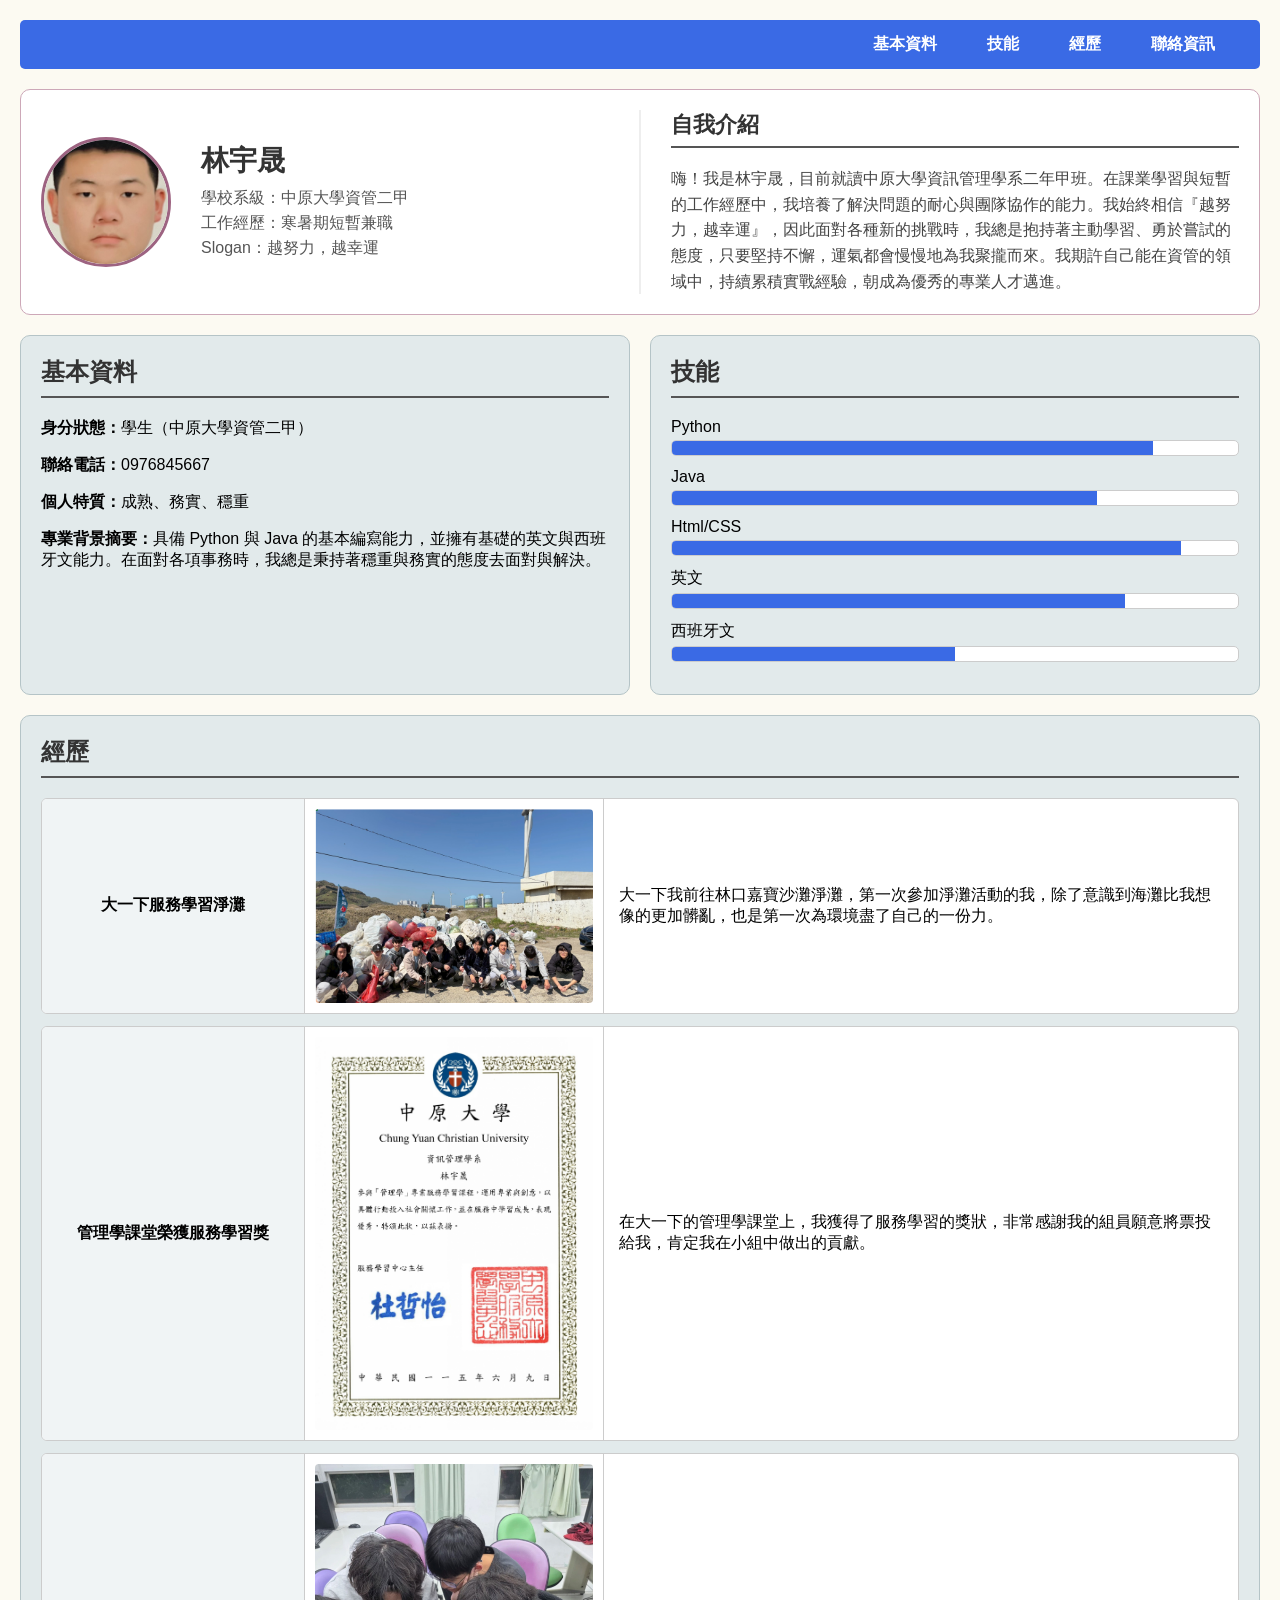
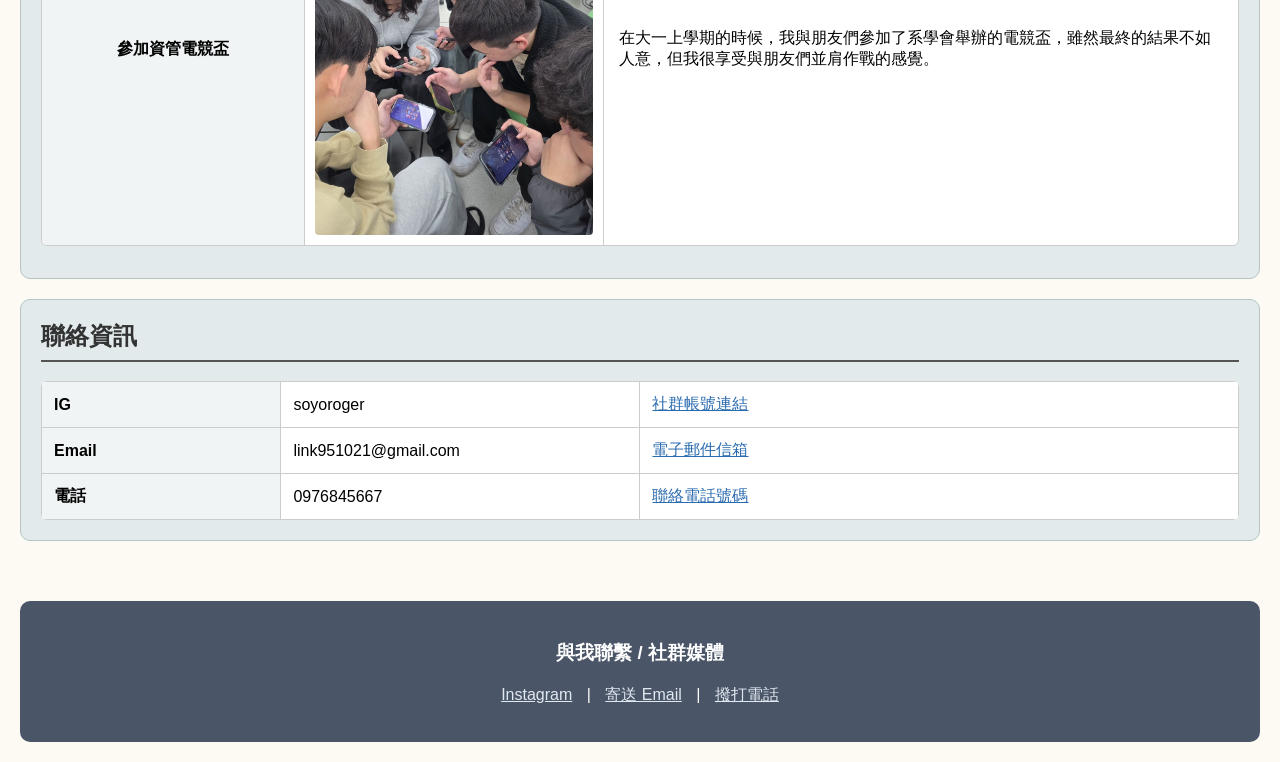
<file: index.html>
<!DOCTYPE html>
<html lang="zh-TW">
<head>
    <meta charset="UTF-8">
    <title>林宇晟的個人履歷網頁</title>
    <link rel="stylesheet" href="style.css">
</head>
<body>

    <!-- 導覽列保持在最上方，選項靠右 -->
    <nav>
        <div class="nav-container">
            <a href="#basic">基本資料</a>
            <a href="#skills">技能</a>
            <a href="#experience">經歷</a>
            <a href="#contact">聯絡資訊</a>
        </div>
    </nav>

    <!-- Header 區塊 -->
    <header>
        <div class="header-container">
            <!-- 左邊：個人大頭貼與基本資訊（已加上 image/ 路徑） -->
            <div class="header-left">
                <img src="image/image01.jpg" alt="個人照片" class="profile-pic">
                <div class="header-text">
                    <h1>林宇晟</h1>
                    <p>學校系級：中原大學資管二甲</p>
                    <p>工作經歷：寒暑期短暫兼職</p>
                    <p>Slogan：越努力，越幸運</p>
                </div>
            </div>
            <!-- 右邊：自我介紹 -->
            <div class="header-right">
                <h2>自我介紹</h2>
                <p>嗨！我是林宇晟，目前就讀中原大學資訊管理學系二年甲班。在課業學習與短暫的工作經歷中，我培養了解決問題的耐心與團隊協作的能力。我始終相信『越努力，越幸運』，因此面對各種新的挑戰時，我總是抱持著主動學習、勇於嘗試的態度，只要堅持不懈，運氣都會慢慢地為我聚攏而來。我期許自己能在資管的領域中，持續累積實戰經驗，朝成為優秀的專業人才邁進。</p>
            </div>
        </div>
    </header>

    <main>
        <!-- 下方區塊：左邊放基本資料，右邊放技能 -->
        <div class="top-section-wrapper">
            <section class="sec-left" id="basic">
                <h2>基本資料</h2>
                <p><strong>身分狀態：</strong>學生（中原大學資管二甲）</p>
                <p><strong>聯絡電話：</strong>0976845667</p>
                <p><strong>個人特質：</strong>成熟、務實、穩重</p>
                <p><strong>專業背景摘要：</strong>具備 Python 與 Java 的基本編寫能力，並擁有基礎的英文與西班牙文能力。在面對各項事務時，我總是秉持著穩重與務實的態度去面對與解決。</p>
            </section>
            
            <section class="sec-right" id="skills">
                <h2>技能</h2>
                <div class="skill-group">
                    <label>Python</label>
                    <div class="skill-bar"><div class="skill-fill" style="width: 85%;"></div></div>
                    
                    <label>Java</label>
                    <div class="skill-bar"><div class="skill-fill" style="width: 75%;"></div></div>
                    
                    <label>Html/CSS</label>
                    <div class="skill-bar"><div class="skill-fill" style="width: 90%;"></div></div>
                    
                    <label>英文</label>
                    <div class="skill-bar"><div class="skill-fill" style="width: 80%;"></div></div>
                    
                    <label>西班牙文</label>
                    <div class="skill-bar"><div class="skill-fill" style="width: 50%;"></div></div>
                </div>
            </section>
        </div>

        <section class="full-section" id="experience">
            <h2>經歷</h2>
            <div class="exp-box">
                <div class="exp-title">大一下服務學習淨灘</div>
                <div class="exp-img"><img src="image/image02.png" alt="淨灘照片"></div>
                <div class="exp-text">大一下我前往林口嘉寶沙灘淨灘，第一次參加淨灘活動的我，除了意識到海灘比我想像的更加髒亂，也是第一次為環境盡了自己的一份力。</div>
            </div>
            <div class="exp-box">
                <div class="exp-title">管理學課堂榮獲服務學習獎</div>
                <div class="exp-img"><img src="image/image05.jpg" alt="管理學獎狀照片"></div>
                <div class="exp-text">在大一下的管理學課堂上，我獲得了服務學習的獎狀，非常感謝我的組員願意將票投給我，肯定我在小組中做出的貢獻。</div>
            </div>
            <div class="exp-box">
                <div class="exp-title">參加資管電競盃</div>
                <div class="exp-img"><img src="image/image06.jpg" alt="電競盃照片"></div>
                <div class="exp-text">在大一上學期的時候，我與朋友們參加了系學會舉辦的電競盃，雖然最終的結果不如人意，但我很享受與朋友們並肩作戰的感覺。</div>
            </div>
        </section>

        <section class="full-section" id="contact">
            <h2>聯絡資訊</h2>
            <table class="contact-table">
                <tr>
                    <th style="width: 20%;">IG</th>
                    <td style="width: 30%;">soyoroger</td>
                    <td><a href="https://instagram.com/soyoroger" target="_blank">社群帳號連結</a></td>
                </tr>
                <tr>
                    <th>Email</th>
                    <td>link951021@gmail.com</td>
                    <td><a href="mailto:link951021@gmail.com">電子郵件信箱</a></td>
                </tr>
                <tr>
                    <th>電話</th>
                    <td>0976845667</td>
                    <td><a href="tel:0976845667">聯絡電話號碼</a></td>
                </tr>
            </table>
        </section>
    </main>

    <footer>
        <h3>與我聯繫 / 社群媒體</h3>
        <p>
            <a href="https://instagram.com/soyoroger" target="_blank">Instagram</a> | 
            <a href="mailto:link951021@gmail.com">寄送 Email</a> | 
            <a href="tel:0976845667">撥打電話</a>
        </p>
    </footer>

</body>
</html>
</file>
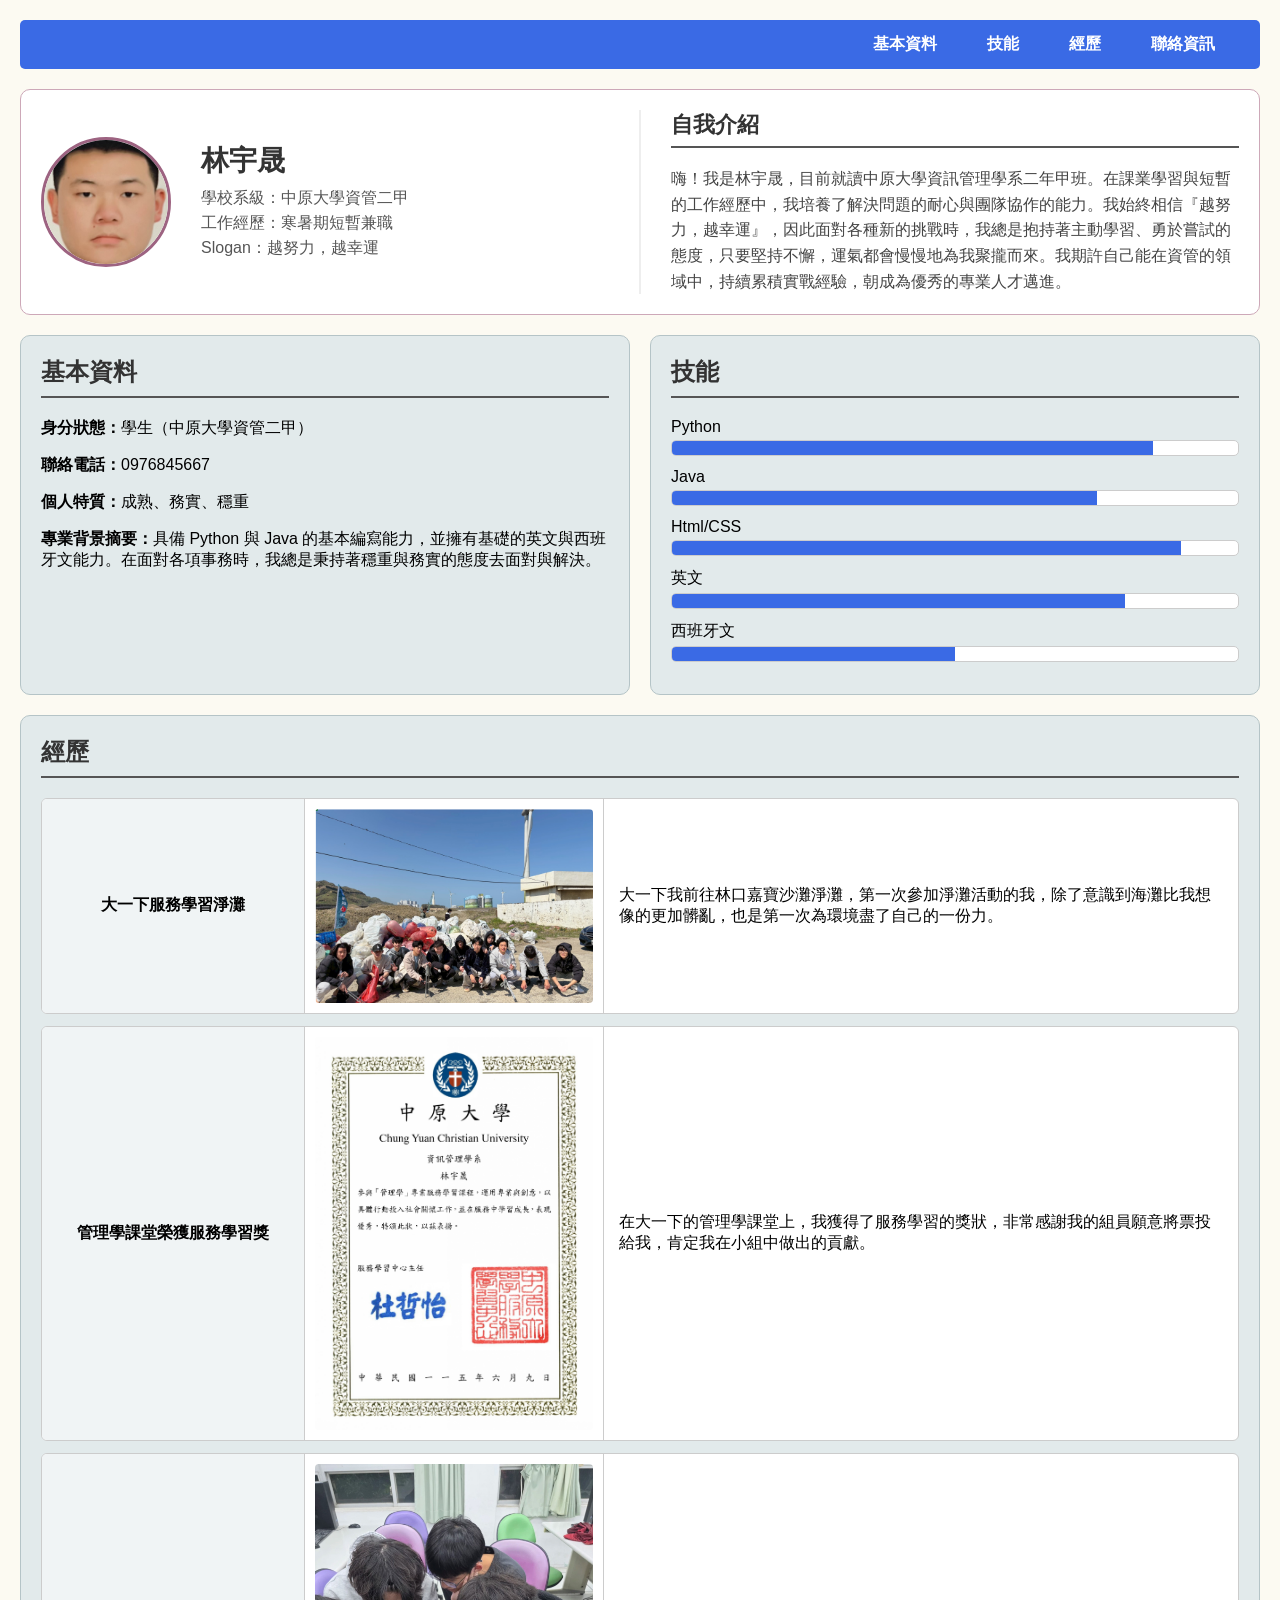
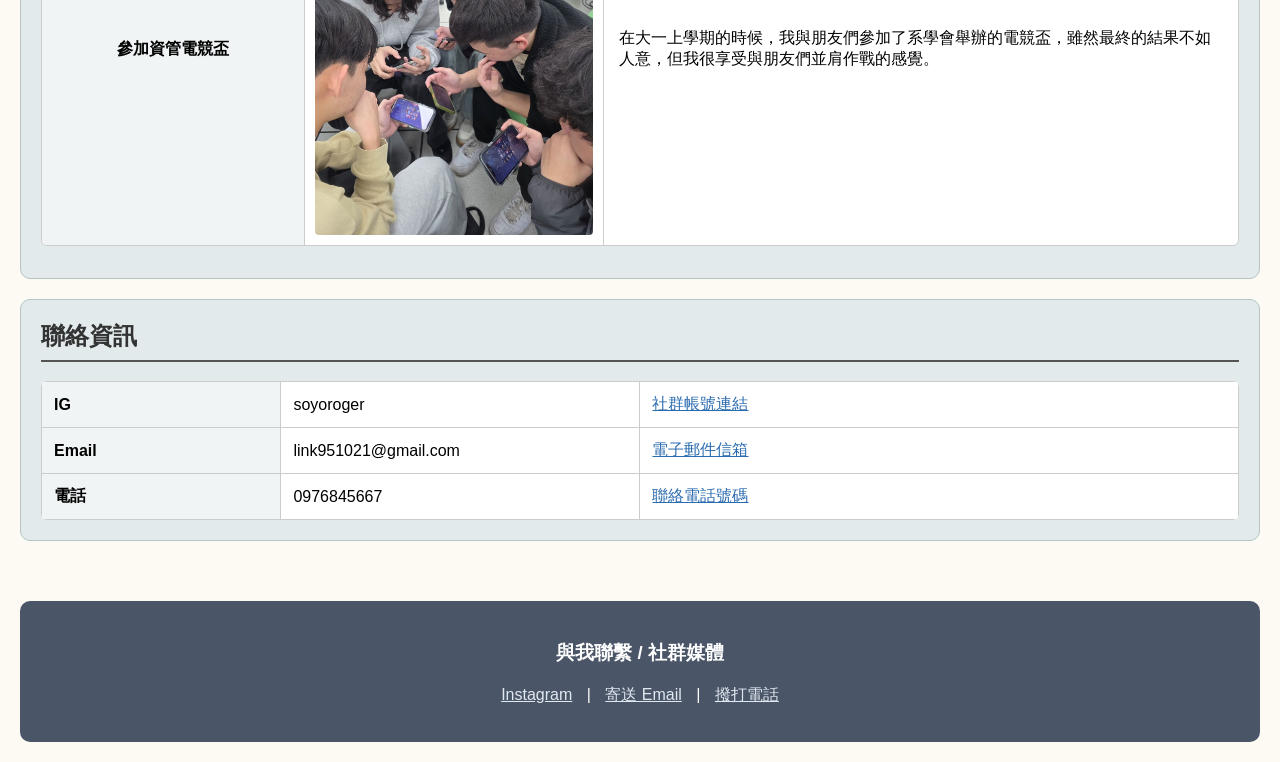
<file: 11444131.html>
<!DOCTYPE html>
<html lang="zh-TW">
<head>
    <meta charset="UTF-8">
    <title>林宇晟的個人履歷網頁</title>
    <link rel="stylesheet" href="style.css">
</head>
<body>

    <!-- 導覽列保持在最上方，選項靠右 -->
    <nav>
        <div class="nav-container">
            <a href="#basic">基本資料</a>
            <a href="#skills">技能</a>
            <a href="#experience">經歷</a>
            <a href="#contact">聯絡資訊</a>
        </div>
    </nav>

    <!-- Header 區塊 -->
    <header>
        <div class="header-container">
            <!-- 左邊：個人大頭貼與基本資訊（已加上 image/ 路徑） -->
            <div class="header-left">
                <img src="image/image01.jpg" alt="個人照片" class="profile-pic">
                <div class="header-text">
                    <h1>林宇晟</h1>
                    <p>學校系級：中原大學資管二甲</p>
                    <p>工作經歷：寒暑期短暫兼職</p>
                    <p>Slogan：越努力，越幸運</p>
                </div>
            </div>
            <!-- 右邊：自我介紹 -->
            <div class="header-right">
                <h2>自我介紹</h2>
                <p>嗨！我是林宇晟，目前就讀中原大學資訊管理學系二年甲班。在課業學習與短暫的工作經歷中，我培養了解決問題的耐心與團隊協作的能力。我始終相信『越努力，越幸運』，因此面對各種新的挑戰時，我總是抱持著主動學習、勇於嘗試的態度，只要堅持不懈，運氣都會慢慢地為我聚攏而來。我期許自己能在資管的領域中，持續累積實戰經驗，朝成為優秀的專業人才邁進。</p>
            </div>
        </div>
    </header>

    <main>
        <!-- 下方區塊：左邊放基本資料，右邊放技能 -->
        <div class="top-section-wrapper">
            <section class="sec-left" id="basic">
                <h2>基本資料</h2>
                <p><strong>身分狀態：</strong>學生（中原大學資管二甲）</p>
                <p><strong>聯絡電話：</strong>0976845667</p>
                <p><strong>個人特質：</strong>成熟、務實、穩重</p>
                <p><strong>專業背景摘要：</strong>具備 Python 與 Java 的基本編寫能力，並擁有基礎的英文與西班牙文能力。在面對各項事務時，我總是秉持著穩重與務實的態度去面對與解決。</p>
            </section>
            
            <section class="sec-right" id="skills">
                <h2>技能</h2>
                <div class="skill-group">
                    <label>Python</label>
                    <div class="skill-bar"><div class="skill-fill" style="width: 85%;"></div></div>
                    
                    <label>Java</label>
                    <div class="skill-bar"><div class="skill-fill" style="width: 75%;"></div></div>
                    
                    <label>Html/CSS</label>
                    <div class="skill-bar"><div class="skill-fill" style="width: 90%;"></div></div>
                    
                    <label>英文</label>
                    <div class="skill-bar"><div class="skill-fill" style="width: 80%;"></div></div>
                    
                    <label>西班牙文</label>
                    <div class="skill-bar"><div class="skill-fill" style="width: 50%;"></div></div>
                </div>
            </section>
        </div>

        <section class="full-section" id="experience">
            <h2>經歷</h2>
            <div class="exp-box">
                <div class="exp-title">大一下服務學習淨灘</div>
                <div class="exp-img"><img src="image/image02.png" alt="淨灘照片"></div>
                <div class="exp-text">大一下我前往林口嘉寶沙灘淨灘，第一次參加淨灘活動的我，除了意識到海灘比我想像的更加髒亂，也是第一次為環境盡了自己的一份力。</div>
            </div>
            <div class="exp-box">
                <div class="exp-title">管理學課堂榮獲服務學習獎</div>
                <div class="exp-img"><img src="image/image05.jpg" alt="管理學獎狀照片"></div>
                <div class="exp-text">在大一下的管理學課堂上，我獲得了服務學習的獎狀，非常感謝我的組員願意將票投給我，肯定我在小組中做出的貢獻。</div>
            </div>
            <div class="exp-box">
                <div class="exp-title">參加資管電競盃</div>
                <div class="exp-img"><img src="image/image06.jpg" alt="電競盃照片"></div>
                <div class="exp-text">在大一上學期的時候，我與朋友們參加了系學會舉辦的電競盃，雖然最終的結果不如人意，但我很享受與朋友們並肩作戰的感覺。</div>
            </div>
        </section>

        <section class="full-section" id="contact">
            <h2>聯絡資訊</h2>
            <table class="contact-table">
                <tr>
                    <th style="width: 20%;">IG</th>
                    <td style="width: 30%;">soyoroger</td>
                    <td><a href="https://instagram.com/soyoroger" target="_blank">社群帳號連結</a></td>
                </tr>
                <tr>
                    <th>Email</th>
                    <td>link951021@gmail.com</td>
                    <td><a href="mailto:link951021@gmail.com">電子郵件信箱</a></td>
                </tr>
                <tr>
                    <th>電話</th>
                    <td>0976845667</td>
                    <td><a href="tel:0976845667">聯絡電話號碼</a></td>
                </tr>
            </table>
        </section>
    </main>

    <footer>
        <h3>與我聯繫 / 社群媒體</h3>
        <p>
            <a href="https://instagram.com/soyoroger" target="_blank">Instagram</a> | 
            <a href="mailto:link951021@gmail.com">寄送 Email</a> | 
            <a href="tel:0976845667">撥打電話</a>
        </p>
    </footer>

</body>
</html>
</file>
<file: style.css>
* {
    box-sizing: border-box;
}

body {
    background-color: #fcfaf2;
    margin: 0px;
    font-family: "微軟正黑體", sans-serif;
}

nav {
    background-color: #3a6ae5;
    font-family: Arial;
    margin: 20px 20px 0 20px;
    border-radius: 5px;
}

.nav-container {
    display: flex;
    justify-content: flex-end;
    padding-right: 20px;
}

nav a {
    display: inline-block;
    padding: 14px 25px;
    color: white;
    text-decoration: none;
    font-weight: bold;
}

nav a:hover {
    background-color: #cda8b8;
    color: white;
    border-radius: 5px;
}

header {
    background-color: #ffffff;
    padding: 20px;
    border: 1px solid #cda8b8;
    margin: 20px;
    border-radius: 10px;
}

.header-container {
    display: flex;
    gap: 30px;
    align-items: center;
}

.header-left {
    display: flex;
    align-items: center;
    gap: 30px;
    flex: 1;
}

.header-right {
    flex: 1;
    border-left: 2px solid #eee;
    padding-left: 30px;
}

.header-right h2 {
    margin-top: 0;
    font-size: 22px;
    border-bottom: 2px solid #555;
    padding-bottom: 6px;
    color: #333;
}

.header-right p {
    margin: 8px 0 0 0;
    color: #444;
    line-height: 1.6;
}

.header-text {
    text-align: left;
}

.profile-pic {
    width: 130px;
    height: 130px;
    border-radius: 50%;
    object-fit: cover;
    border: 3px solid #9d6381;
    flex-shrink: 0;
}

.header-text h1 {
    margin: 0 0 8px 0;
    font-size: 28px;
    color: #333;
}

.header-text p {
    margin: 4px 0;
    color: #555;
}

main {
    padding: 0 20px 20px 20px;
}

.top-section-wrapper {
    display: flex;
    gap: 20px;
    margin-bottom: 20px;
}

.sec-left, .sec-right {
    background-color: rgba(223, 232, 234, 0.852);
    border: 1px solid #b5c4c7;
    padding: 20px;
    border-radius: 10px;
    flex: 1;
}

.full-section {
    background-color: rgba(223, 232, 234, 0.852);
    border: 1px solid #b5c4c7;
    padding: 20px;
    margin-bottom: 20px;
    border-radius: 10px;
}

h2 {
    border-bottom: 2px solid #555;
    padding-bottom: 8px;
    margin-top: 0;
    color: #333;
}

.skill-bar {
    background-color: #ffffff;
    border-radius: 5px;
    height: 16px;
    width: 100%;
    margin-top: 4px;
    margin-bottom: 12px;
    overflow: hidden;
    border: 1px solid #ccc;
}

.skill-fill {
    background-color: #3a6ae5;
    height: 100%;
}

.exp-box {
    display: flex;
    background-color: #ffffff;
    border: 1px solid #ccc;
    margin-bottom: 12px;
    border-radius: 6px;
    overflow: hidden;
}

.exp-title {
    width: 22%;
    background-color: #f0f4f5;
    display: flex;
    align-items: center;
    justify-content: center;
    font-weight: bold;
    border-right: 1px solid #ccc;
    padding: 10px;
    text-align: center;
}

.exp-img {
    width: 25%;
    padding: 10px;
    display: flex;
    align-items: center;
    justify-content: center;
    border-right: 1px solid #ccc;
}

.exp-img img {
    max-width: 100%;
    height: auto;
    border-radius: 4px;
}

.exp-text {
    width: 53%;
    padding: 15px;
    display: flex;
    align-items: center;
}

.contact-table {
    width: 100%;
    border-collapse: collapse;
    background-color: #ffffff;
    border-radius: 6px;
    overflow: hidden;
}

.contact-table th, .contact-table td {
    border: 1px solid #ccc;
    padding: 12px;
    text-align: left;
}

.contact-table th {
    background-color: #f0f4f5;
}

.contact-table a {
    color: #2b6cb0;
    text-decoration: underline;
}

.contact-table a:hover {
    color: #1a365d;
    text-decoration: underline;
}

footer {
    background-color: #4a5568;
    color: white;
    text-align: center;
    padding: 20px;
    margin: 20px;
    border-radius: 10px;
}

footer a {
    color: #e2e8f0;
    margin: 0 10px;
    text-decoration: underline;
}

footer a:hover {
    color: #ffffff;
    text-decoration: underline;
}
</file>
